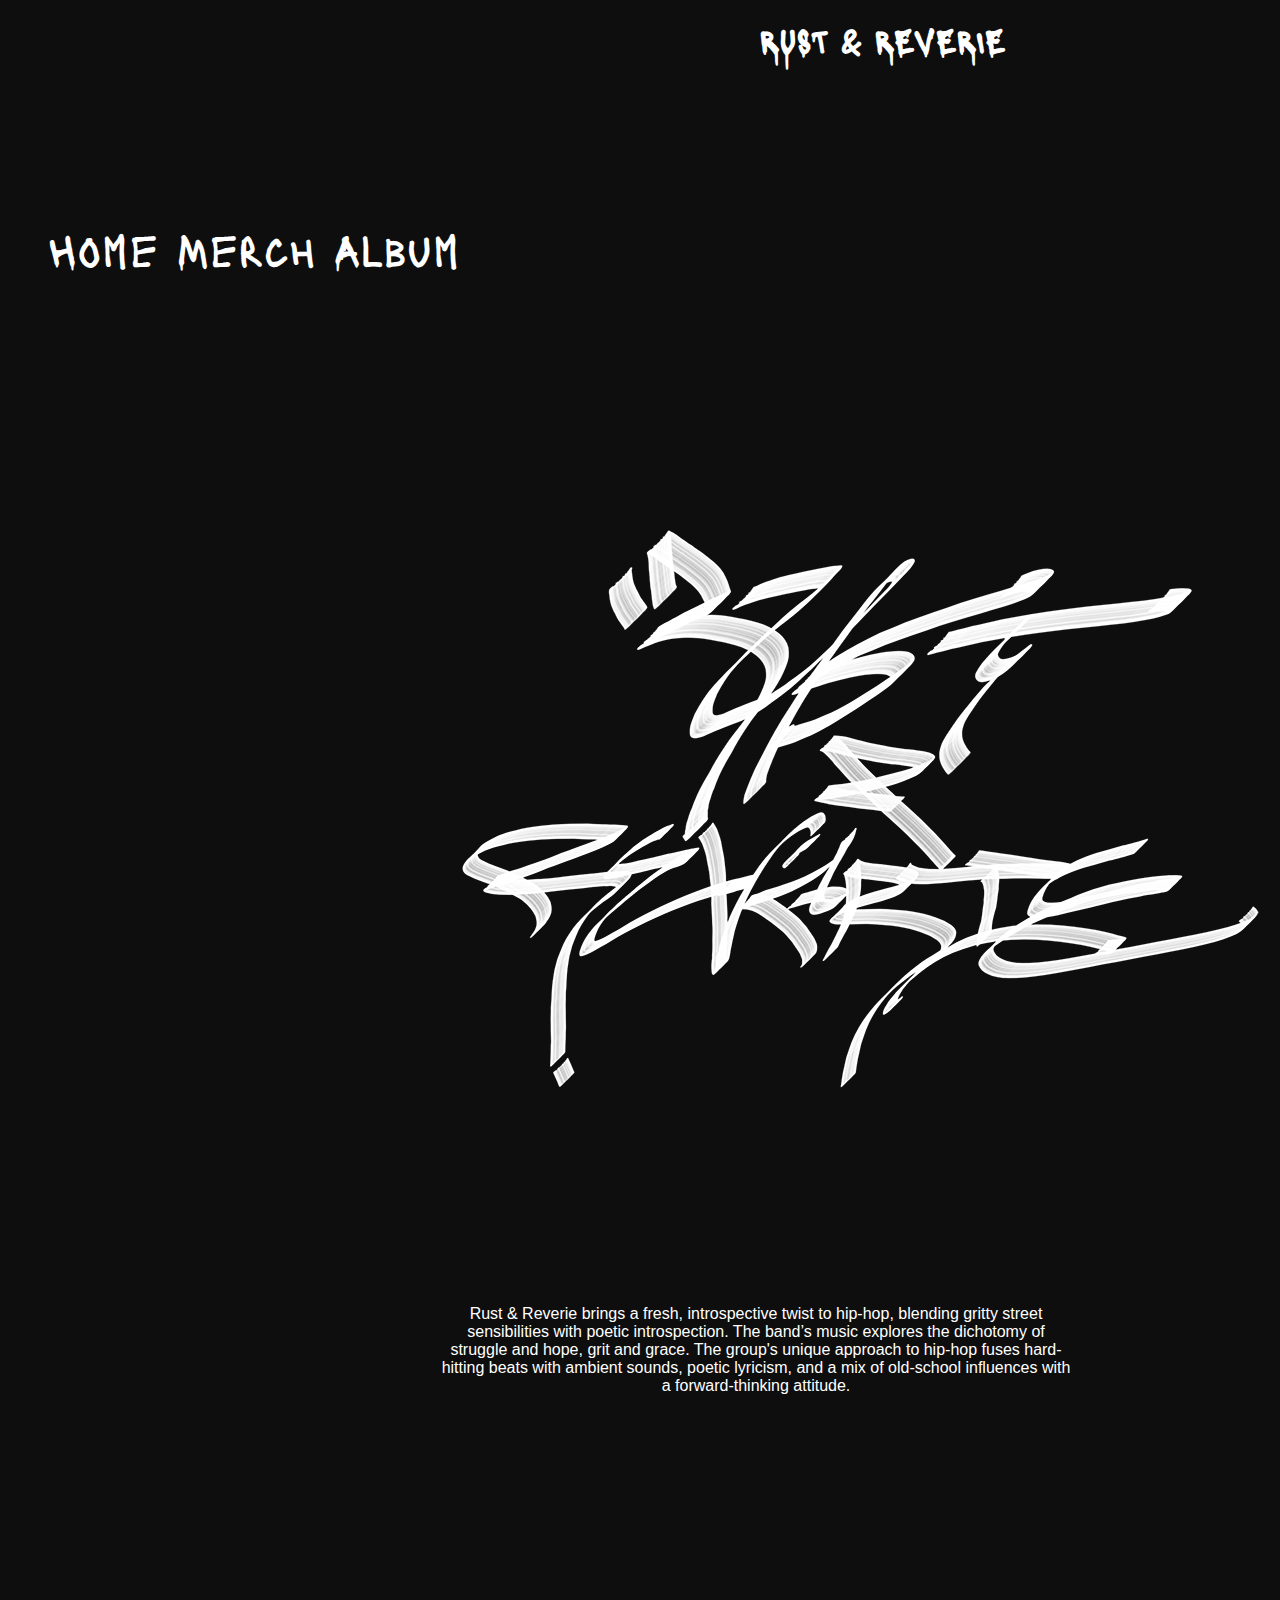
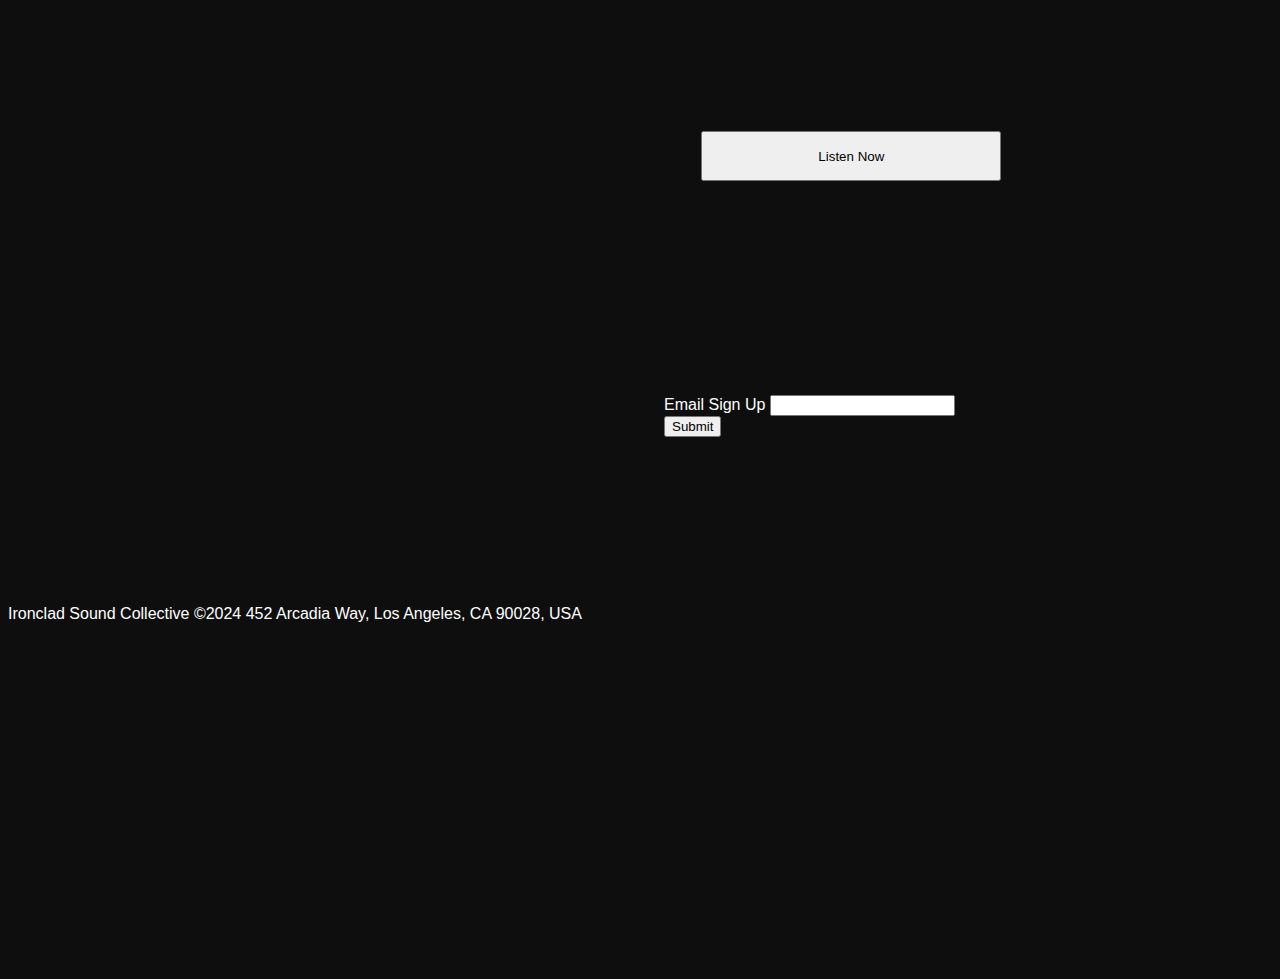
<file: index.html>
<!DOCTYPE html>
<html lang="en">
<head>
    
    <title>Rust & Reverie</title>
    <meta charset="UTF-8">
    <meta name="description" content="Album website">
    <link href="css/style.css" rel="stylesheet" type="text/css">
</head>

<body>
    <div class="wrapper">

        <div class="header">
            <h1>RUST & REVERIE</h1>   
        </div>

        <div class="nav">
            <ul>
                <li><a href="index.html">Home</a></li>
                <li><a href="merch.html">Merch</a></li>
                <li><a href="album.html">Album</a></li>
            </ul>
        </div>
        

        <div class="image">
            <img src="img/rustandreverie.png" alt="rustandreverie">
        </div>
     

        <div class="main">

           
            <p>
                Rust & Reverie brings a fresh, introspective twist to hip-hop, 
                blending gritty street sensibilities with poetic 
                introspection. The band’s music explores the dichotomy of struggle and hope, grit and grace. 
                The group's unique approach to hip-hop fuses hard-hitting beats with ambient sounds, poetic lyricism,
                and a mix of old-school influences with a forward-thinking attitude.
            </p>
            
        </div> 
    </div>

</body>



<div class="footer">
    <button>Listen Now</button>

    <div class="emailsignup">
        <p>
            <label for="mail">Email Sign Up</label>
            <input type="email" id="mail" name="user_email">
            <input type="submit">
        </p>
    </div>
   
    <p>Ironclad Sound Collective ©2024 452 Arcadia Way, Los Angeles, CA 90028, USA</p>

    <div class="logos">
        <a href="#"><img src="img/icons8-instagram-32.png" alt="iglogo"></a>
        <a href="#"><img src="img/icons8-twitterx-32.png" alt="xlogo"></a>
        <a href="#"><img src="img/icons8-youtube-32.png" alt="ytlogo"></a>
        <a href="#"><img src="img/icons8-spotify-32.png" alt="spotifylogo"></a>
    </div>

   
</div>
</html>
</file>
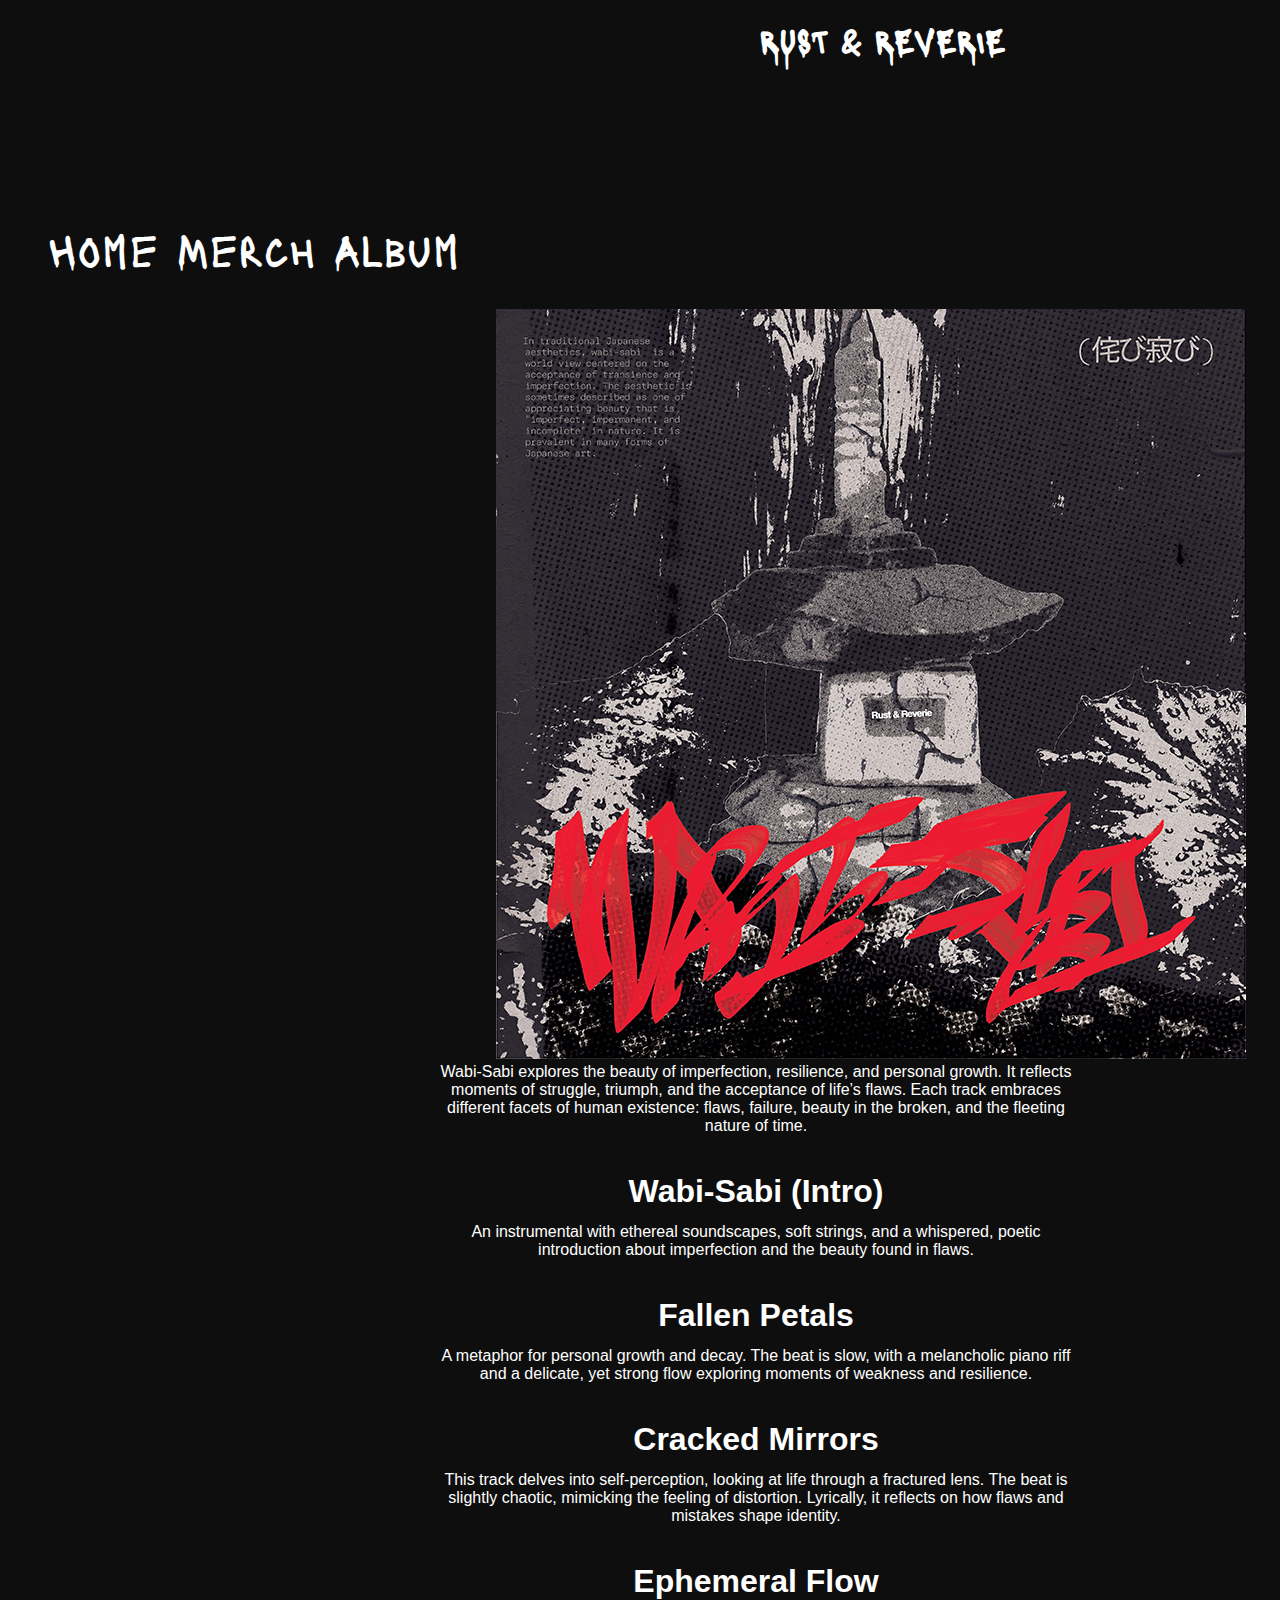
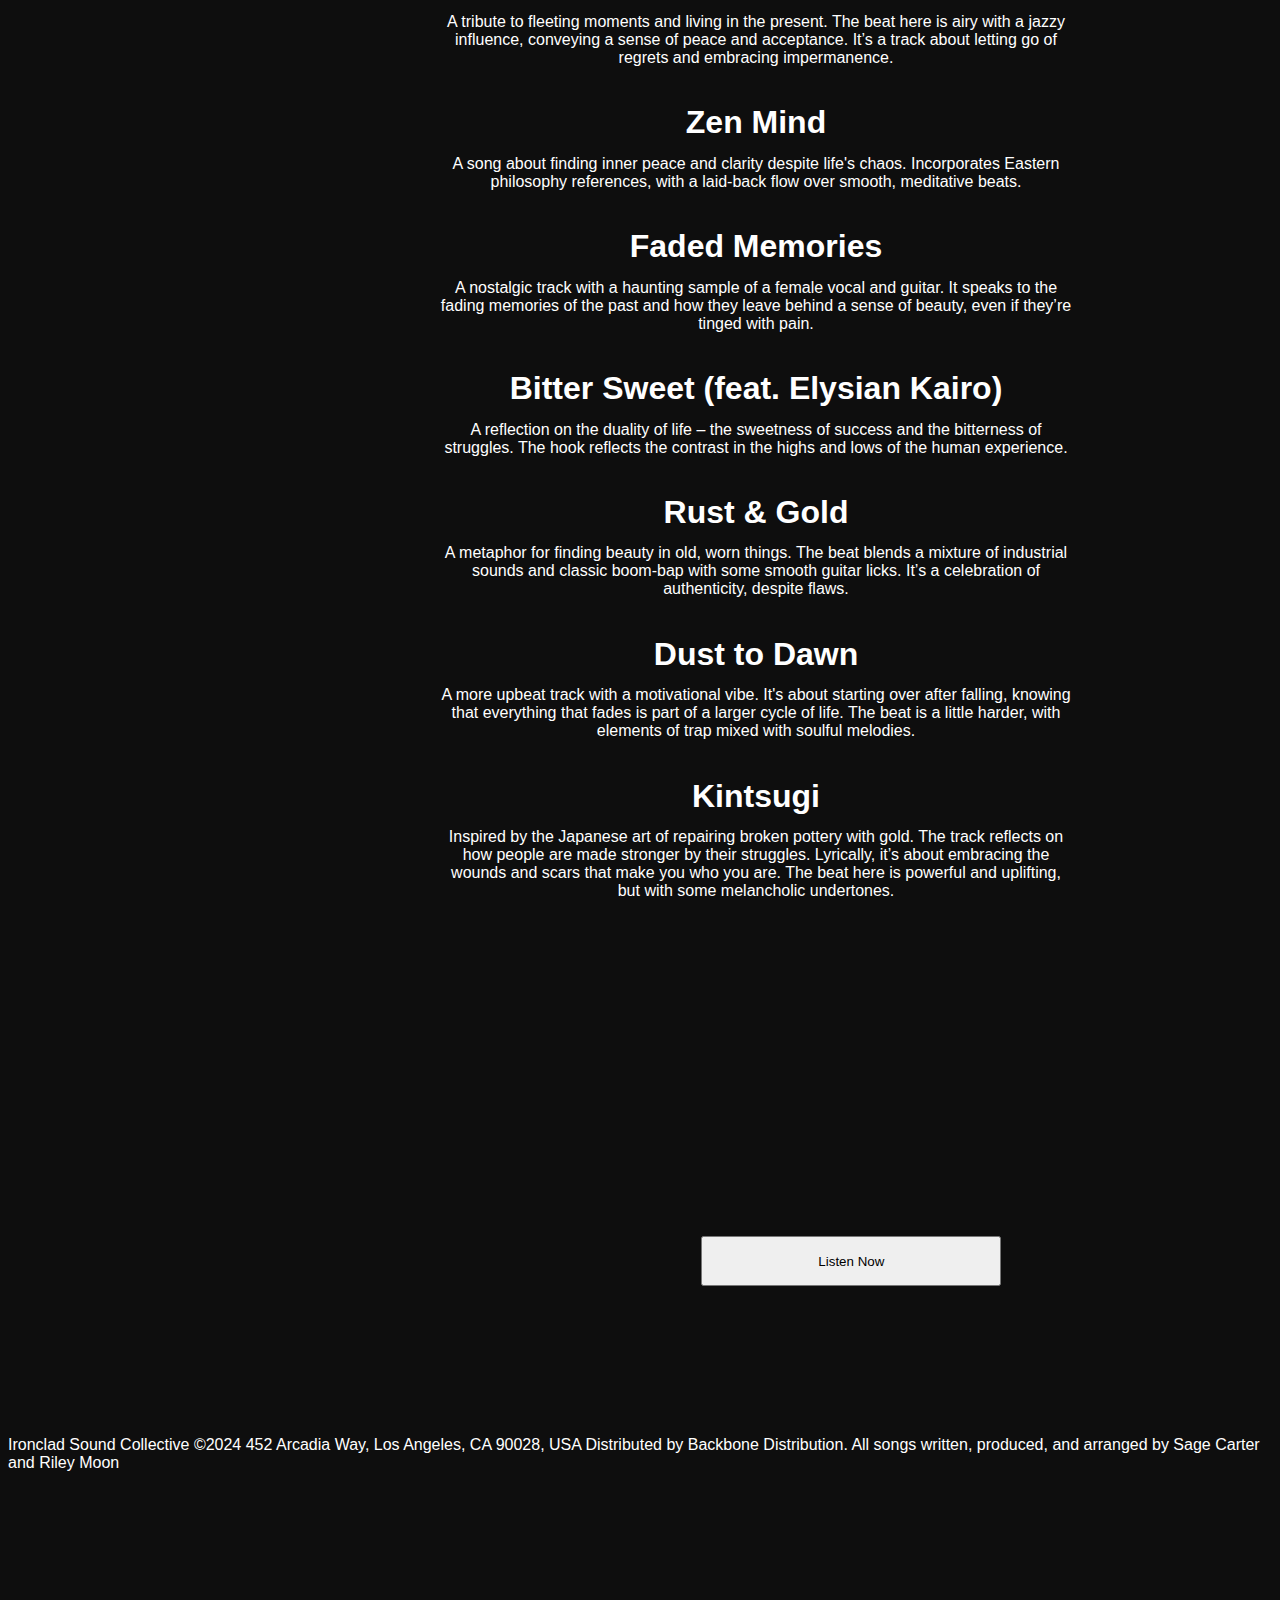
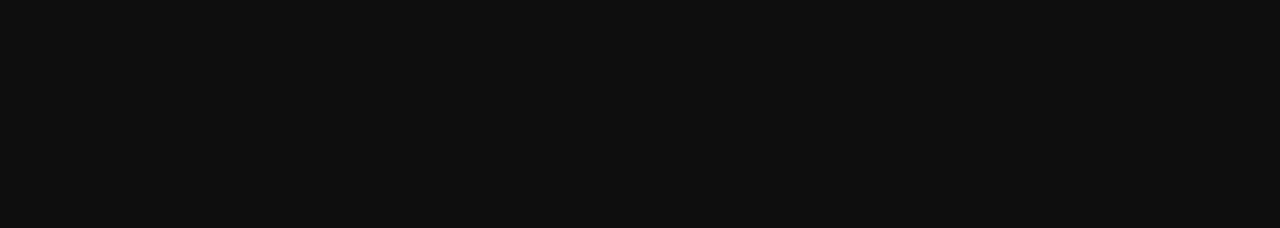
<file: album.html>
<!DOCTYPE html>
<html lang="en">
<head>
    <title>Rust & Reverie</title>
    <meta charset="UTF-8">
    <meta name="description" content="Album website">
    <link href="css/style.css" rel="stylesheet" type="text/css">
</head>

<body>
    
    <div class="wrapper">

        <div class="header">
            <h1>RUST & REVERIE</h1> 
        </div>

        <div class="nav">
            <ul>
                <li><a href="index.html">Home</a></li>
                <li><a href="merch.html">Merch</a></li>
                <li><a href="album.html">Album</a></li>
            </ul>
        </div>

        <div class="wabisabi">
            <img src="img/wabi-sabi-final2.jpg" alt="wabisabi">
        </div>


        <div class="main">

            
            
            <div class="explanations">
                <p>Wabi-Sabi explores the beauty of imperfection, resilience, and personal growth.
                    It reflects moments of struggle, triumph, and the acceptance of life’s flaws. 
                    Each track embraces different facets of human existence: flaws, failure, beauty in the broken, and the fleeting nature of time.
                </p>  

                <h1>Wabi-Sabi (Intro)</h1>
                <p>
                    An instrumental with ethereal soundscapes, soft strings,
                    and a whispered, poetic introduction about imperfection and the beauty found in flaws.
                </p>

                <h1>Fallen Petals</h1>
                <p>
                    A metaphor for personal growth and decay.
                    The beat is slow, with a melancholic piano riff and a delicate,
                    yet strong flow exploring moments of weakness and resilience.
                </p>

                <h1>Cracked Mirrors</h1>
                <p>
                    This track delves into self-perception,
                    looking at life through a fractured lens. 
                    The beat is slightly chaotic, mimicking the feeling of distortion.
                    Lyrically, it reflects on how flaws and mistakes shape identity.
                </p>

                <h1>Ephemeral Flow</h1>
                <p>
                    A tribute to fleeting moments and living in the present.
                    The beat here is airy with a jazzy influence, conveying a sense of peace and acceptance.
                    It’s a track about letting go of regrets and embracing impermanence.
                </p>

                <h1>Zen Mind</h1>
                <p>
                    A song about finding inner peace and clarity despite life's chaos. 
                    Incorporates Eastern philosophy references, with a laid-back flow over smooth, meditative beats.
                </p>

                <h1>Faded Memories</h1>
                <p>
                    A nostalgic track with a haunting sample of a female vocal and guitar.
                    It speaks to the fading memories of the past and how they leave behind a sense of beauty, even if they’re tinged with pain.
                </p>

                <h1>Bitter Sweet (feat. Elysian Kairo)</h1>
                <p>
                    A reflection on the duality of life – the sweetness of success and the bitterness of struggles.
                    The hook reflects the contrast in the highs and lows of the human experience.
                </p>
                <h1>Rust & Gold</h1>
                <p>
                    A metaphor for finding beauty in old, worn things. 
                    The beat blends a mixture of industrial sounds and classic boom-bap with some smooth guitar licks. 
                    It’s a celebration of authenticity, despite flaws.
                </p>

                <h1>Dust to Dawn</h1>
                <p>
                    A more upbeat track with a motivational vibe.
                    It's about starting over after falling, knowing that everything that fades is part of a larger cycle of life.
                    The beat is a little harder, with elements of trap mixed with soulful melodies.
                </p>

                <h1>Kintsugi</h1>
                <p>Inspired by the Japanese art of repairing broken pottery with gold.
                    The track reflects on how people are made stronger by their struggles.
                    Lyrically, it’s about embracing the wounds and scars that make you who you are.
                    The beat here is powerful and uplifting, but with some melancholic undertones.
                </p>
            </div>
        </div>
    </div>


</body>



<div class="footer">
    <button>Listen Now</button>
   
        <p>Ironclad Sound Collective ©2024 452 Arcadia Way, Los Angeles, CA 90028, USA
        Distributed by Backbone Distribution. All songs written, produced, and arranged by Sage Carter and Riley Moon  </p>

        <div class="logos">
            <a href="#"><img src="img/icons8-instagram-32.png" alt="iglogo"></a>
            <a href="#"><img src="img/icons8-twitterx-32.png" alt="xlogo"></a>
            <a href="#"><img src="img/icons8-youtube-32.png" alt="ytlogo"></a>
            <a href="#"><img src="img/icons8-spotify-32.png" alt="spotifylogo"></a>
    </div>
</div>
</html>
</file>
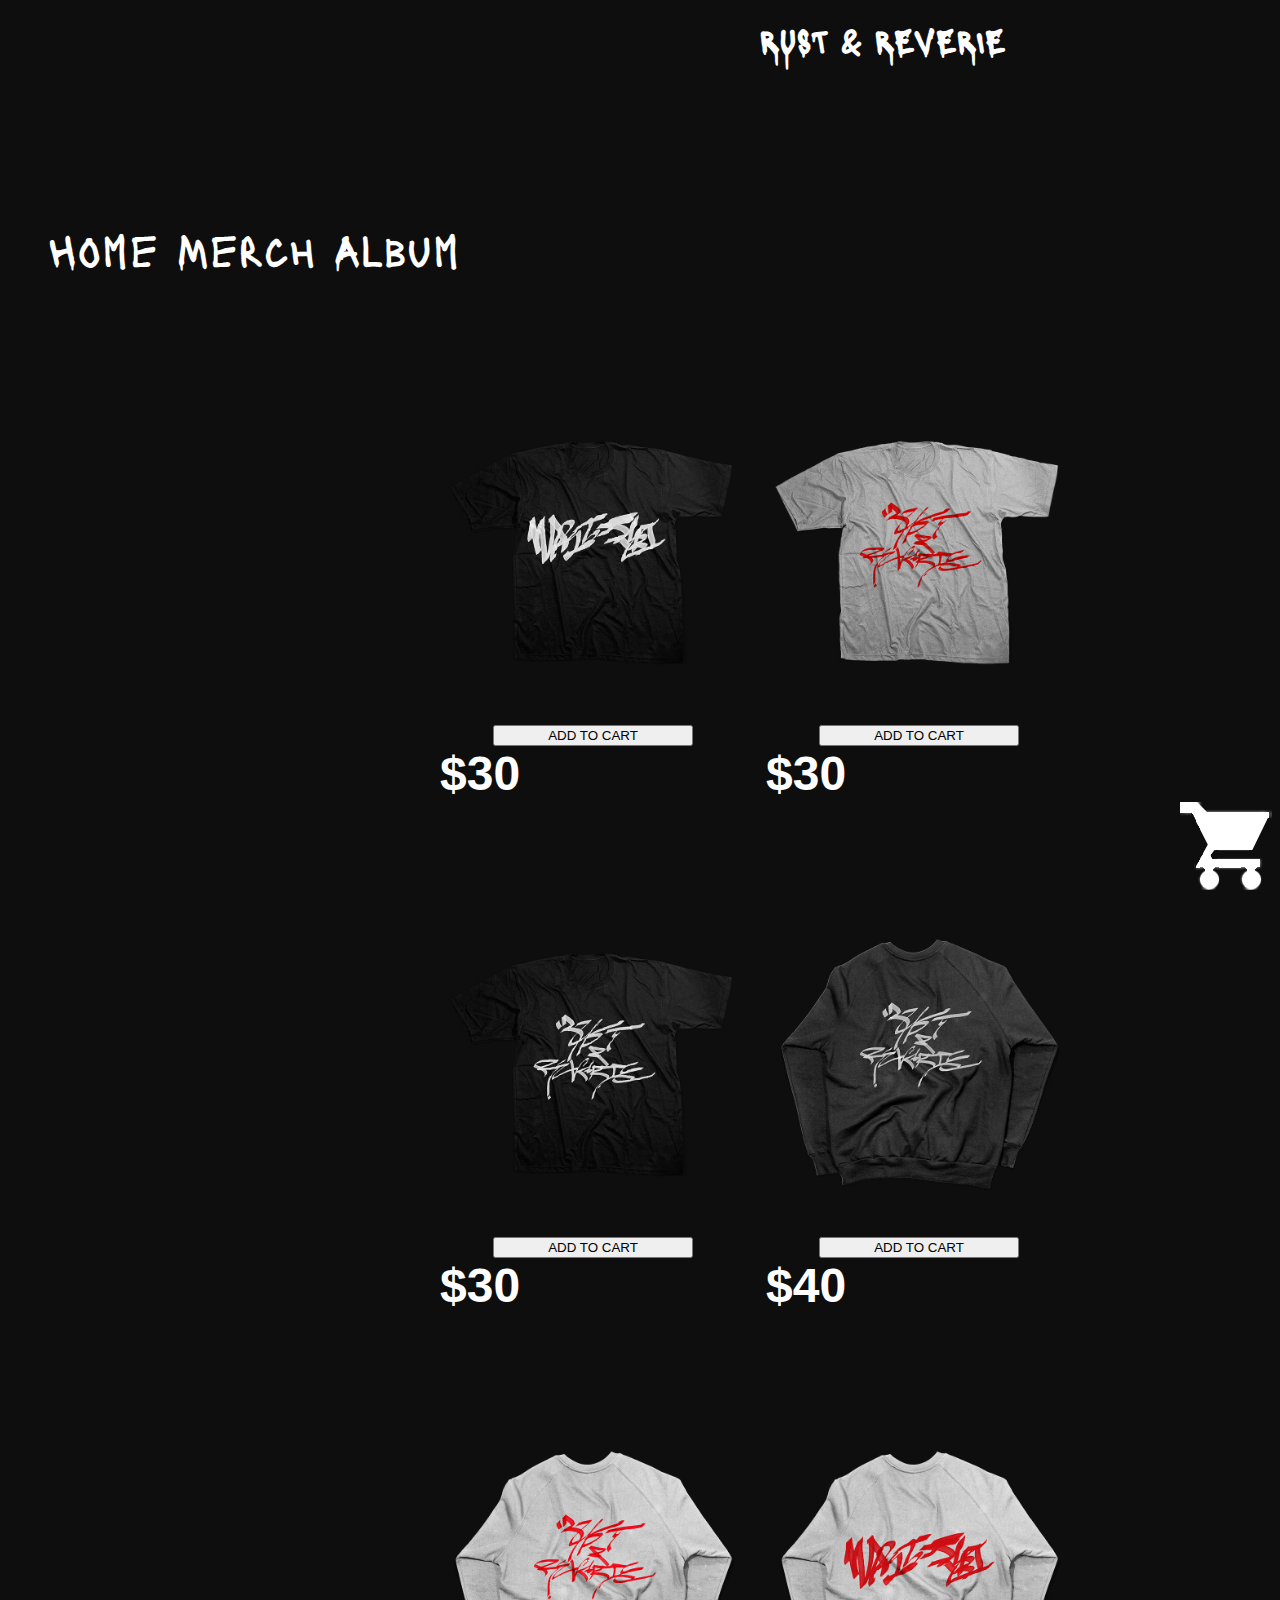
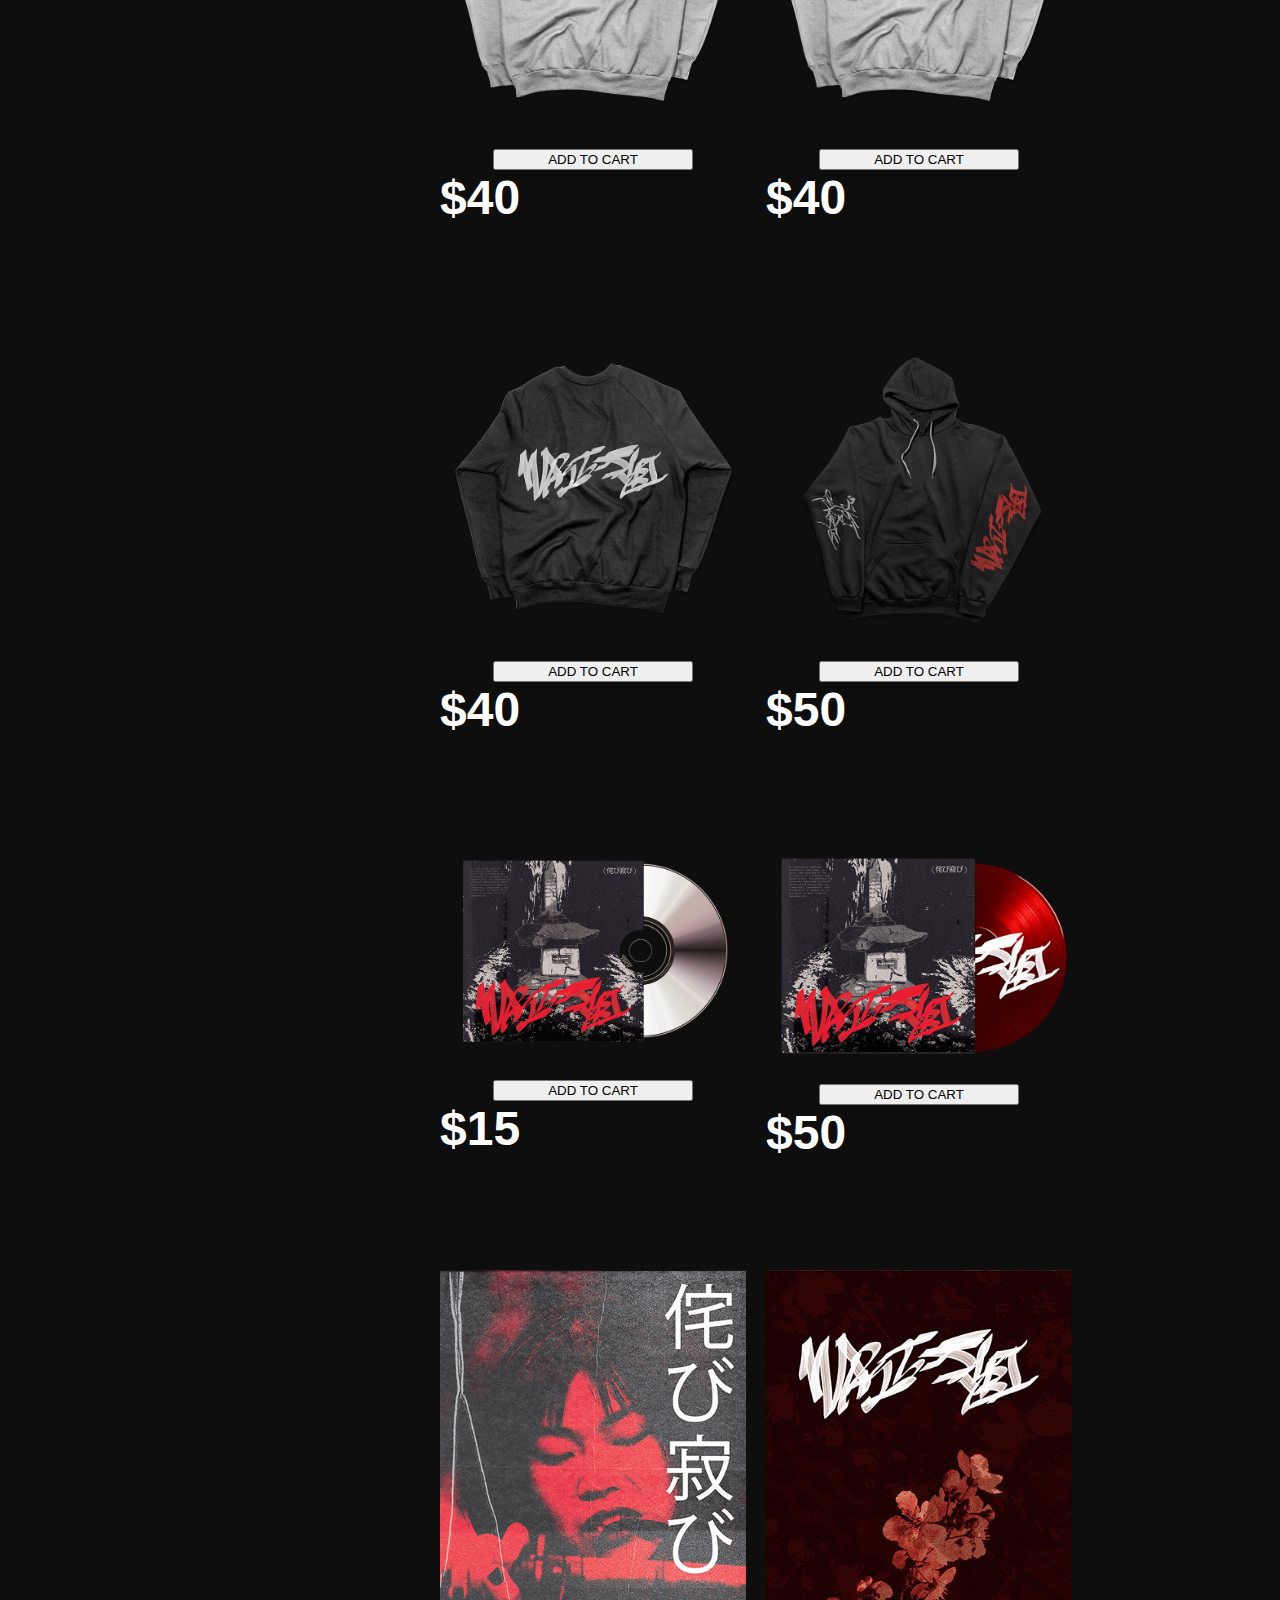
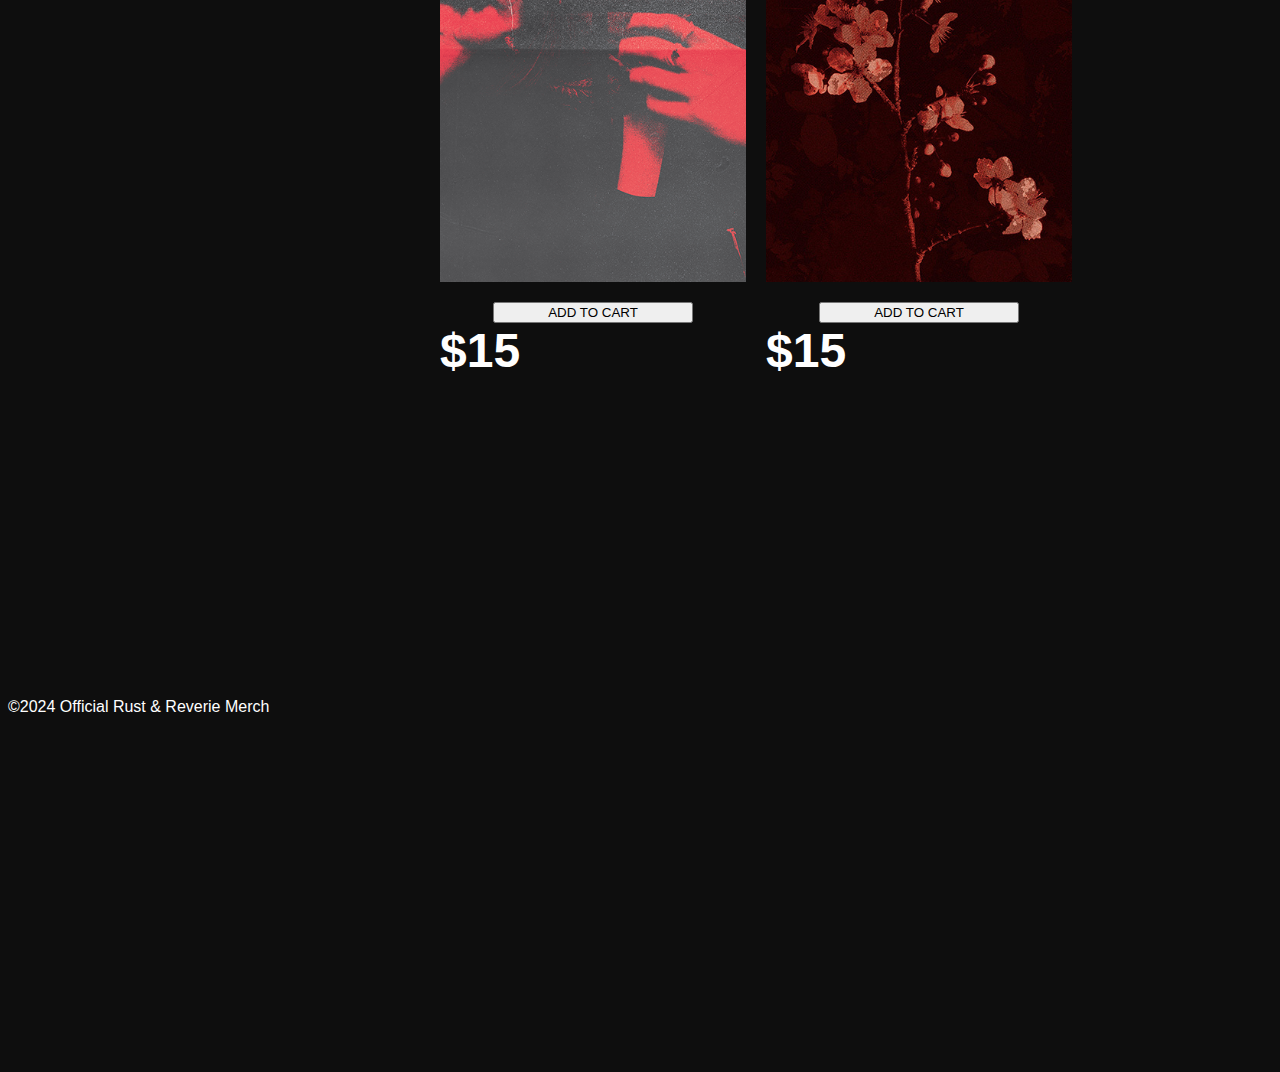
<file: merch.html>
<!DOCTYPE html>
<html lang="en">
<head>
    <title>Rust & Reverie</title>
    <meta charset="UTF-8">
    <meta name="description" content="Album website">
    <link href="css/style.css" rel="stylesheet" type="text/css">
</head>

<body>
    
    <div class="wrapper">

        <div class="header">
            <h1>RUST & REVERIE</h1> 
        </div>

        <div class="nav">
            <ul>
                <li><a href="index.html">Home</a></li>
                <li><a href="merch.html">Merch</a></li>
                <li><a href="album.html">Album</a></li>
                
            </ul>
        </div>

        <div class="main">
            <div class="merch">

                <div>
                <img src="img/shirt0.png" alt="Shirt 0">
                <button>ADD TO CART</button>
                <p class="price">$30</p>
                </div>

                <div>
                <img src="img/shirt1.png" alt="Shirt 1">
                <button>ADD TO CART</button>
                <p class="price">$30</p>
                </div>

                <div>
                <img src="img/shirt2.png" alt="Shirt 2">
                <button>ADD TO CART</button>
                <p class="price">$30</p>
                </div>

                <div>
                <img src="img/sweatshirt1.png" alt="Sweatshirt 1">
                <button>ADD TO CART</button>
                <p class="price">$40</p>
                </div>

                <div>
                <img src="img/sweatshirt2.png" alt="Sweatshirt 2">
                <button>ADD TO CART</button>
                <p class="price">$40</p>
                </div>

                <div>
                <img src="img/sshirt3.png" alt="Sweatshirt 3">
                <button>ADD TO CART</button>
                <p class="price">$40</p>
                </div>

                <div>
                <img src="img/sshirt4.png" alt="Sweatshirt 4">
                <button>ADD TO CART</button>
                <p class="price">$40</p>
                </div>

                <div>
                <img src="img/hoodie1.png" alt="Hoodie 1"> 
                <button>ADD TO CART</button>
                <p class="price">$50</p>
                </div>

                <div>
                <img src="img/cd.png" alt="CD">
                <button>ADD TO CART</button>
                <p class="price">$15</p>
                </div>

                <div>
                <img src="img/vinyl.png" alt="Vinyl">
                <button>ADD TO CART</button>
                <p class="price">$50</p>
                </div>

                <div>
                <img src="img/wabi-sabi-sleeve.png" alt="Wallpaper">
                <button>ADD TO CART</button>
                <p class="price">$15</p>
                </div>

                <div>
                <img src="img/wallpaper2.jpg" alt="Wallpaper 2">
                <button>ADD TO CART</button>
                <p class="price">$15</p>
                </div>
            </div>
        </div>

    </div>


</body>



<div class="footer">
    <p>©2024 Official Rust & Reverie Merch  </p>
    
    <div class="logos">
        <a href="#"><img src="img/icons8-instagram-32.png" alt="iglogo"></a>
        <a href="#"><img src="img/icons8-twitterx-32.png" alt="xlogo"></a>
        <a href="#"><img src="img/icons8-youtube-32.png" alt="ytlogo"></a>
        <a href="#"><img src="img/icons8-spotify-32.png" alt="spotifylogo"></a>
    </div>

    <div class="cart">
        <a href="#"><img src="img/icons8-shopping-cart-36.png" alt="shoppingcart"></a>
    </div>

</div>
</html>
</file>
<file: css/style.css>
@import url('https://fonts.googleapis.com/css2?family=Lacquer&family=Outfit&display=swap');

html {
    background-color: rgb(14, 14, 14);
    color: white;
    font-family: Arial, Helvetica, sans-serif;
}


body {

}

.wrapper{

}


.header{
    font-family: "Lacquer", Static;
    margin: 0 5em 10em 47em;
}

.nav {
    margin: auto;
    height: 10vh;
    display: inline-flex;
    position: sticky;
    top: 0;
    z-index: 9001;
    font-family: "Lacquer", Static;
    background-color: rgb(14, 14, 14);
    display: block; 
}

.nav ul{
  font-size: 3em;
}

.nav ul li {
    display: inline;
}

.nav ul li a {
    color: white;
    text-decoration: none;
    transition: .3s all ease;
}

.nav ul li a:hover {
    color: red;
}

.wabisabi {
    margin-left: 30.5em;
}

.image{
    margin-left: 22em;
    width: 100%;
}


.main {
    display:inline-block;
    margin: auto;
    margin-left: 27em;
    margin-right: 27em;
    width: 50%;
    
}


.main p { 
    text-align: center;
    margin-top: -0.5em;
}

.main img {
    margin-bottom: 1em;
}

.main button {
    display: block;
    margin-left: auto;
    margin-right: auto;
    width: 50%;
    width: 200px;
    max-width: 100%
   
}

.explanations {
    display: grid;
    text-align: center;
}


.merch {
    display: grid;
    grid-template-columns: 1fr 1fr;
    grid-template-rows: auto;
    gap: 20px;
}

.price {
    font-size: 3em;
    font-weight: bold;
    margin-top: 10px;
    display: inline;
}

.merch h1 {
    margin: 10em;
}


.merch div img {
    margin-top: 10vh;
    max-width: 100%;
    height: auto;
}

.prices {
    display: grid;
    grid-template-columns: 1fr 1fr;
}

.footer {
    margin-top: 20em;
}

.logos {
    
}

.emailsignup {
    margin: 5em 10em 10em 41em;
    width: 300px;
    height: 50px; 
}

.footer button{
    margin: 0 10em 10em 52em;
    width: 300px;
    height: 50px;
}

.footer p {

}

.logos {
    margin: 10em 10em 10em 90em;
    display: flex;
}

.cart{
    position: fixed;
    bottom: 0;
    right: 0;
}


.signup{

}

.signup :hover{
    
}
</file>
